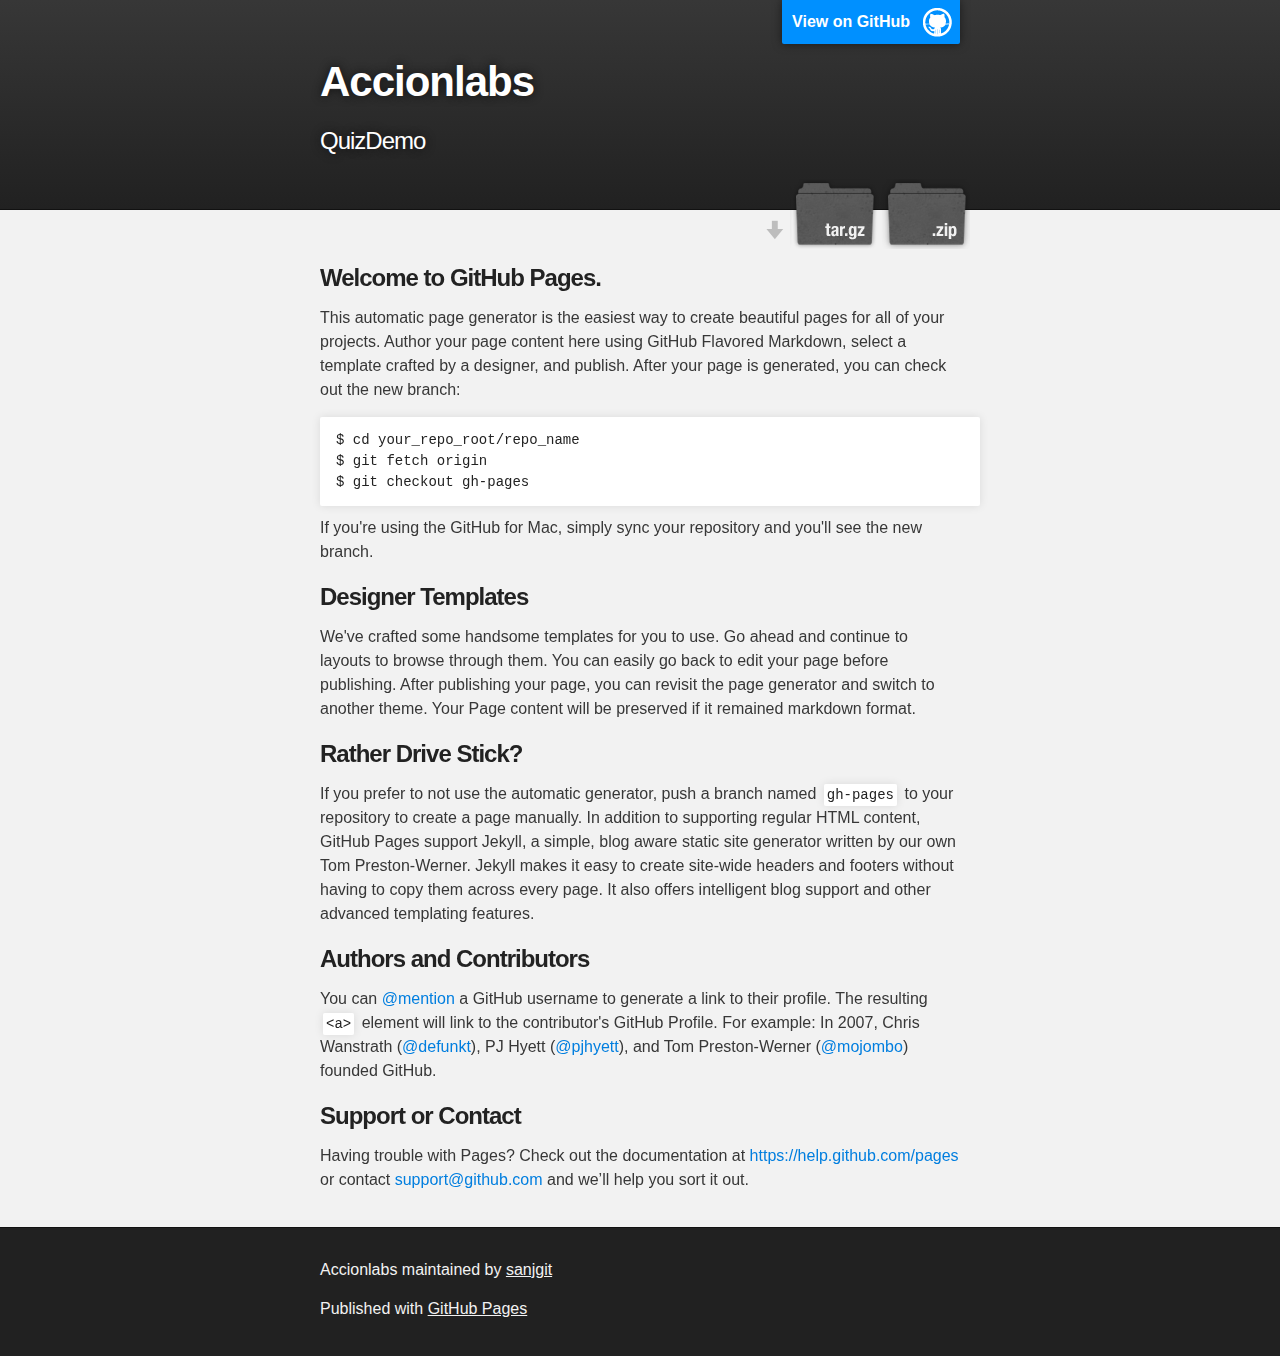
<file: index.html>
<!DOCTYPE html>
<html>

  <head>
    <meta charset='utf-8'>
    <meta http-equiv="X-UA-Compatible" content="chrome=1">
    <meta name="description" content="Accionlabs : QuizDemo">

    <link rel="stylesheet" type="text/css" media="screen" href="stylesheets/stylesheet.css">

    <title>Accionlabs</title>
  </head>

  <body>

    <!-- HEADER -->
    <div id="header_wrap" class="outer">
        <header class="inner">
          <a id="forkme_banner" href="https://github.com/sanjgit/accionLabs">View on GitHub</a>

          <h1 id="project_title">Accionlabs</h1>
          <h2 id="project_tagline">QuizDemo</h2>

            <section id="downloads">
              <a class="zip_download_link" href="https://github.com/sanjgit/accionLabs/zipball/master">Download this project as a .zip file</a>
              <a class="tar_download_link" href="https://github.com/sanjgit/accionLabs/tarball/master">Download this project as a tar.gz file</a>
            </section>
        </header>
    </div>

    <!-- MAIN CONTENT -->
    <div id="main_content_wrap" class="outer">
      <section id="main_content" class="inner">
        <h3>
<a id="welcome-to-github-pages" class="anchor" href="#welcome-to-github-pages" aria-hidden="true"><span class="octicon octicon-link"></span></a>Welcome to GitHub Pages.</h3>

<p>This automatic page generator is the easiest way to create beautiful pages for all of your projects. Author your page content here using GitHub Flavored Markdown, select a template crafted by a designer, and publish. After your page is generated, you can check out the new branch:</p>

<pre><code>$ cd your_repo_root/repo_name
$ git fetch origin
$ git checkout gh-pages
</code></pre>

<p>If you're using the GitHub for Mac, simply sync your repository and you'll see the new branch.</p>

<h3>
<a id="designer-templates" class="anchor" href="#designer-templates" aria-hidden="true"><span class="octicon octicon-link"></span></a>Designer Templates</h3>

<p>We've crafted some handsome templates for you to use. Go ahead and continue to layouts to browse through them. You can easily go back to edit your page before publishing. After publishing your page, you can revisit the page generator and switch to another theme. Your Page content will be preserved if it remained markdown format.</p>

<h3>
<a id="rather-drive-stick" class="anchor" href="#rather-drive-stick" aria-hidden="true"><span class="octicon octicon-link"></span></a>Rather Drive Stick?</h3>

<p>If you prefer to not use the automatic generator, push a branch named <code>gh-pages</code> to your repository to create a page manually. In addition to supporting regular HTML content, GitHub Pages support Jekyll, a simple, blog aware static site generator written by our own Tom Preston-Werner. Jekyll makes it easy to create site-wide headers and footers without having to copy them across every page. It also offers intelligent blog support and other advanced templating features.</p>

<h3>
<a id="authors-and-contributors" class="anchor" href="#authors-and-contributors" aria-hidden="true"><span class="octicon octicon-link"></span></a>Authors and Contributors</h3>

<p>You can <a href="https://github.com/blog/821" class="user-mention">@mention</a> a GitHub username to generate a link to their profile. The resulting <code>&lt;a&gt;</code> element will link to the contributor's GitHub Profile. For example: In 2007, Chris Wanstrath (<a href="https://github.com/defunkt" class="user-mention">@defunkt</a>), PJ Hyett (<a href="https://github.com/pjhyett" class="user-mention">@pjhyett</a>), and Tom Preston-Werner (<a href="https://github.com/mojombo" class="user-mention">@mojombo</a>) founded GitHub.</p>

<h3>
<a id="support-or-contact" class="anchor" href="#support-or-contact" aria-hidden="true"><span class="octicon octicon-link"></span></a>Support or Contact</h3>

<p>Having trouble with Pages? Check out the documentation at <a href="https://help.github.com/pages">https://help.github.com/pages</a> or contact <a href="mailto:support@github.com">support@github.com</a> and we’ll help you sort it out.</p>
      </section>
    </div>

    <!-- FOOTER  -->
    <div id="footer_wrap" class="outer">
      <footer class="inner">
        <p class="copyright">Accionlabs maintained by <a href="https://github.com/sanjgit">sanjgit</a></p>
        <p>Published with <a href="http://pages.github.com">GitHub Pages</a></p>
      </footer>
    </div>

    

  </body>
</html>
</file>
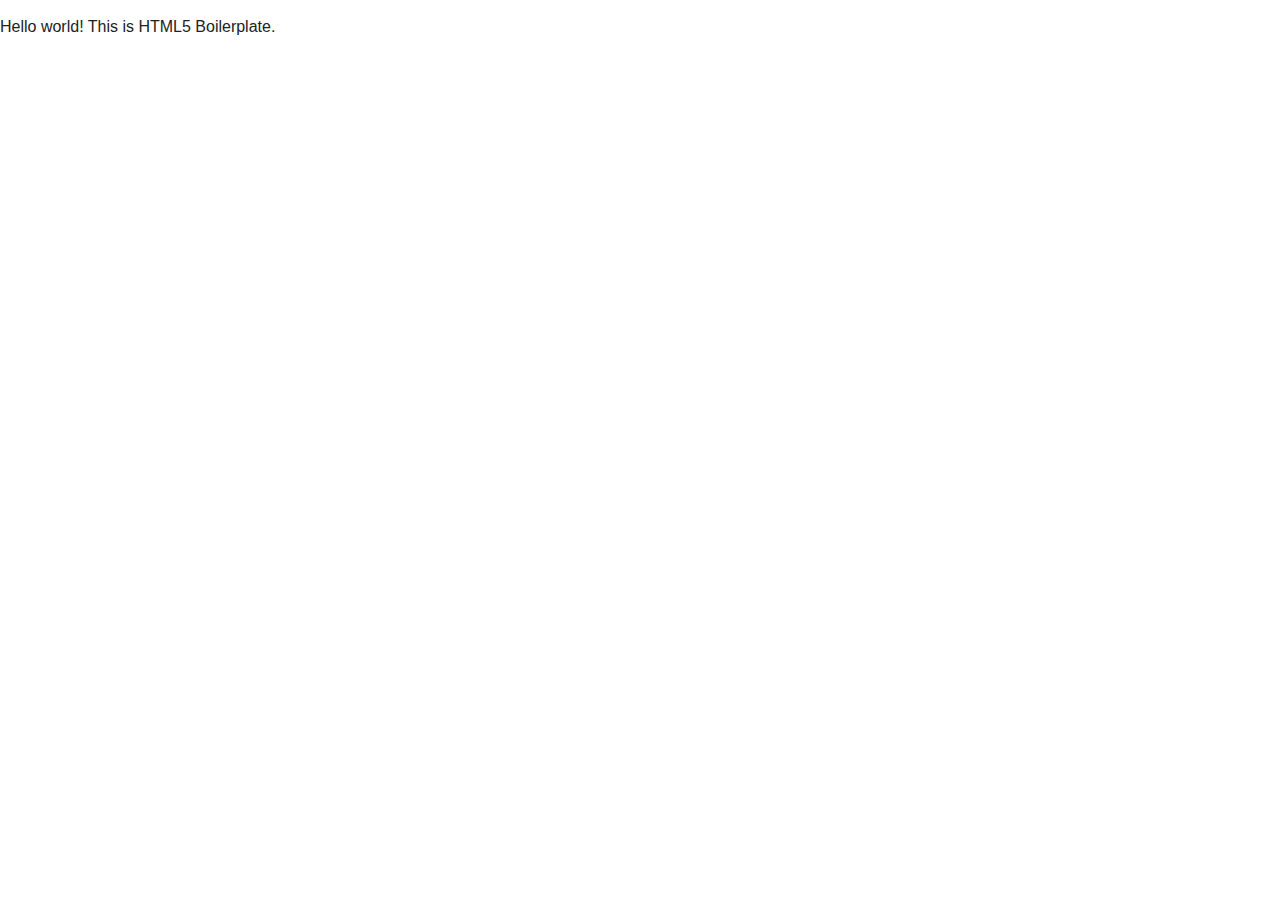
<file: lib/html5-boilerplate/index.html>
<!DOCTYPE html>
<!--[if lt IE 7]>      <html class="no-js lt-ie9 lt-ie8 lt-ie7"> <![endif]-->
<!--[if IE 7]>         <html class="no-js lt-ie9 lt-ie8"> <![endif]-->
<!--[if IE 8]>         <html class="no-js lt-ie9"> <![endif]-->
<!--[if gt IE 8]><!--> <html class="no-js"> <!--<![endif]-->
    <head>
        <meta charset="utf-8">
        <meta http-equiv="X-UA-Compatible" content="IE=edge">
        <title></title>
        <meta name="description" content="">
        <meta name="viewport" content="width=device-width, initial-scale=1">

        <!-- Place favicon.ico and apple-touch-icon.png in the root directory -->

        <link rel="stylesheet" href="css/normalize.css">
        <link rel="stylesheet" href="css/main.css">
        <script src="js/vendor/modernizr-2.6.2.min.js"></script>
    </head>
    <body>
        <!--[if lt IE 7]>
            <p class="browsehappy">You are using an <strong>outdated</strong> browser. Please <a href="http://browsehappy.com/">upgrade your browser</a> to improve your experience.</p>
        <![endif]-->

        <!-- Add your site or application content here -->
        <p>Hello world! This is HTML5 Boilerplate.</p>

        <script src="//ajax.googleapis.com/ajax/libs/jquery/1.10.2/jquery.min.js"></script>
        <script>window.jQuery || document.write('<script src="js/vendor/jquery-1.10.2.min.js"><\/script>')</script>
        <script src="js/plugins.js"></script>
        <script src="js/main.js"></script>

        <!-- Google Analytics: change UA-XXXXX-X to be your site's ID. -->
        <script>
            (function(b,o,i,l,e,r){b.GoogleAnalyticsObject=l;b[l]||(b[l]=
            function(){(b[l].q=b[l].q||[]).push(arguments)});b[l].l=+new Date;
            e=o.createElement(i);r=o.getElementsByTagName(i)[0];
            e.src='//www.google-analytics.com/analytics.js';
            r.parentNode.insertBefore(e,r)}(window,document,'script','ga'));
            ga('create','UA-XXXXX-X');ga('send','pageview');
        </script>
    </body>
</html>
</file>
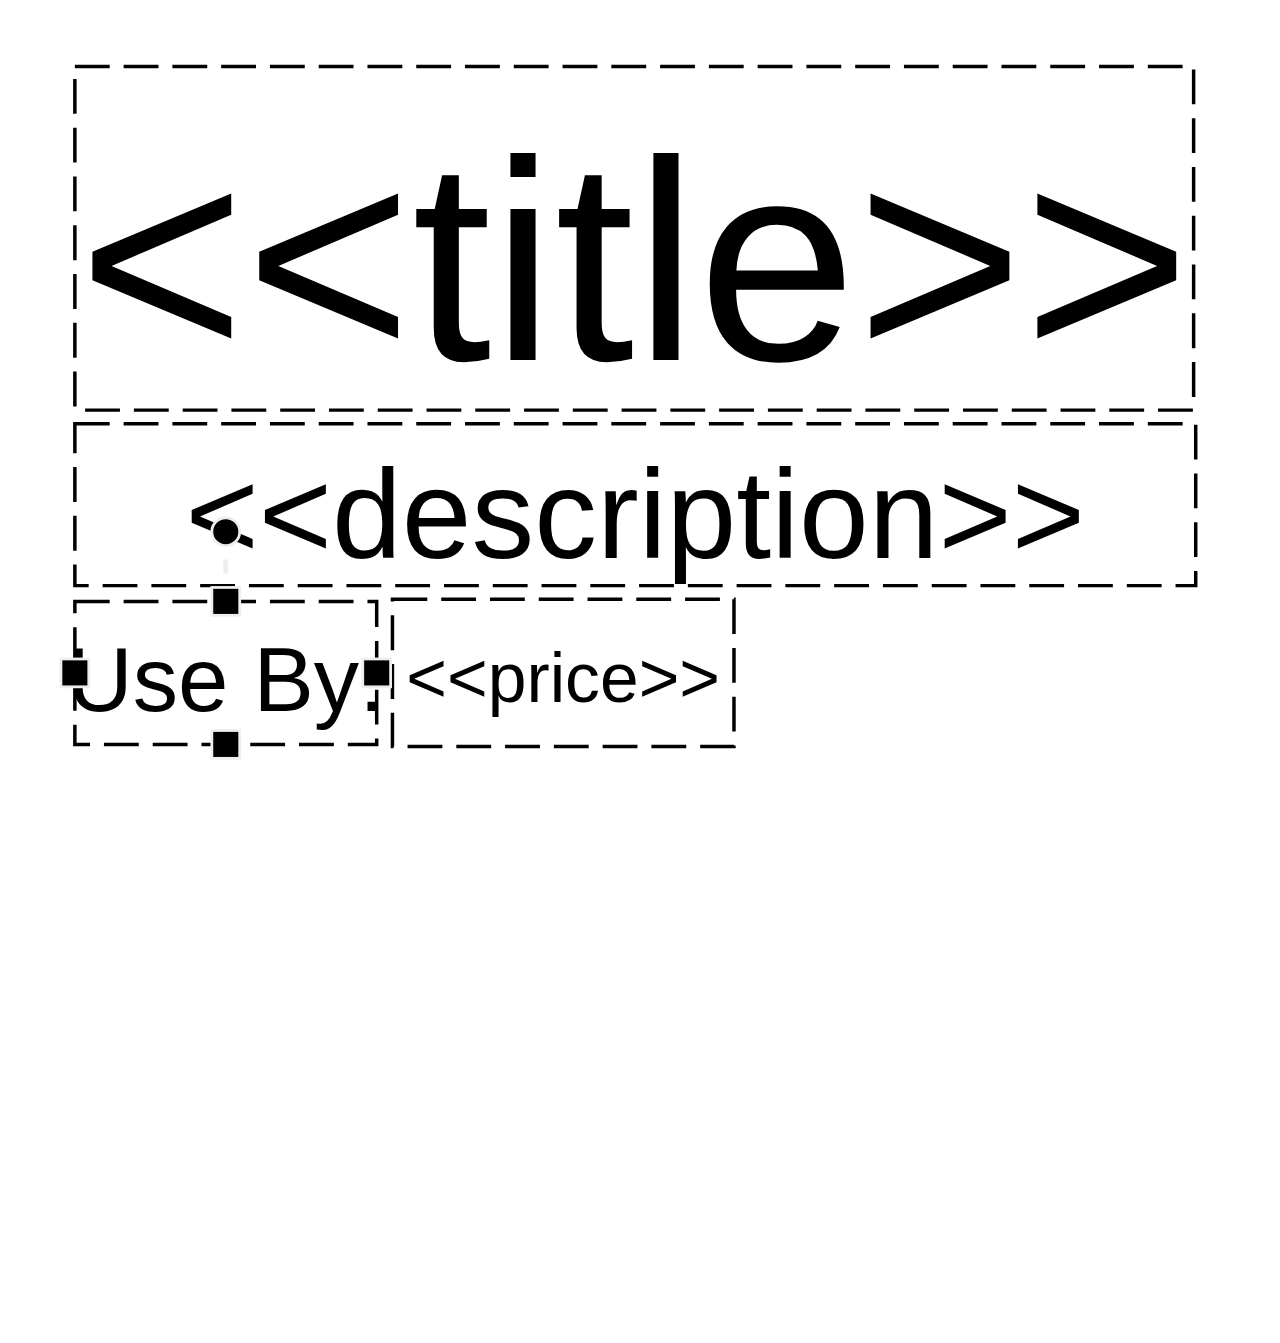
<file: lib/snap.svg/test.html>
<!DOCTYPE html>
<html lang="en">
    <head>
        <meta charset="utf-8">
        <title>Test</title>
        
    </head>
    <body>
<svg xmlns="http://www.w3.org/2000/svg" xmlns:xlink="http://www.w3.org/1999/xlink" version="1.1" viewBox="0 0 181.4199981689453 189.9199981689453">
    <desc>Created with Snap</desc>
    <defs>
        <rect width="10" height="10" class="svg---mgr"/>
    </defs>
    <g>
        <image xlink:href="http://labels.labellogiclive.com/picnic_12_p1_pic001_uk__v0.svg" preserveAspectRatio="none" x="0" y="0" width="181.42" height="189.92"/>
    </g>
    <g transform="matrix(1,0,0,1,9.5963,8.3968)">
        <g style="cursor: auto;">
            <text x="80.28845687866212" y="1.1127823638916006" style="font-family: Helvetica; font-size: 41px; font-style: normal; font-weight: normal; text-decoration: none; text-anchor: middle;">
                <tspan space="preserve" x="80.28845687866212" dy="1em">&lt;&lt;title&gt;&gt;</tspan>
            </text>
            <rect x="0" y="0" width="160.57691375732423" height="49.3193147277832" fill="#ffffff" stroke="#000000" style="fill-opacity: 0; stroke-width: 0.5px; stroke-dasharray: 5px, 2px;"/>
        </g>
        <line x1="80.28845687866212" x2="80.28845687866212" y1="0" y2="-10" fill="none" stroke="#eeeeee" style="stroke-dasharray: 2px, 2px; stroke-width: 0.7px; visibility: hidden;"/>
        <circle cx="80.28845687866212" cy="-10" r="2" fill="#000000" stroke="#eeeeee" style="stroke-width: 0.4px; visibility: hidden;"/>
        <rect x="78.28845687866212" y="-2" width="4" height="4" fill="#000000" stroke="#eeeeee" style="stroke-width: 0.4px; cursor: n-resize; visibility: hidden;"/>
        <rect x="158.57691375732423" y="22.6596573638916" width="4" height="4" fill="#000000" stroke="#eeeeee" style="stroke-width: 0.4px; cursor: e-resize; visibility: hidden;"/>
        <rect x="78.28845687866212" y="47.3193147277832" width="4" height="4" fill="#000000" stroke="#eeeeee" style="stroke-width: 0.4px; cursor: s-resize; visibility: hidden;"/>
        <rect x="-2" y="22.6596573638916" width="4" height="4" fill="#000000" stroke="#eeeeee" style="stroke-width: 0.4px; cursor: w-resize; visibility: hidden;"/>
    </g>
    <g transform="matrix(1,0,0,1,9.5963,59.6773)">
        <g style="cursor: auto;">
            <text x="80.43839973449704" y="1.263066406250001" style="font-family: Helvetica; font-size: 18px; font-style: normal; font-weight: normal; text-decoration: none; text-anchor: middle;">
                <tspan space="preserve" x="80.43839973449704" dy="1em">&lt;&lt;description&gt;&gt;</tspan>
            </text>
            <rect x="0" y="0" width="160.87679946899408" height="23.229257812500002" fill="#ffffff" stroke="#000000" style="fill-opacity: 0; stroke-width: 0.5px; stroke-dasharray: 5px, 2px;"/>
        </g>
        <line x1="80.43839973449704" x2="80.43839973449704" y1="0" y2="-10" fill="none" stroke="#eeeeee" style="stroke-dasharray: 2px, 2px; stroke-width: 0.7px; visibility: hidden;"/>
        <circle cx="80.43839973449704" cy="-10" r="2" fill="#000000" stroke="#eeeeee" style="stroke-width: 0.4px; visibility: hidden;"/>
        <rect x="78.43839973449704" y="-2" width="4" height="4" fill="#000000" stroke="#eeeeee" style="stroke-width: 0.4px; cursor: n-resize; visibility: hidden;"/>
        <rect x="158.87679946899408" y="9.614628906250001" width="4" height="4" fill="#000000" stroke="#eeeeee" style="stroke-width: 0.4px; cursor: e-resize; visibility: hidden;"/>
        <rect x="78.43839973449704" y="21.229257812500002" width="4" height="4" fill="#000000" stroke="#eeeeee" style="stroke-width: 0.4px; cursor: s-resize; visibility: hidden;"/>
        <rect x="-2" y="9.614628906250001" width="4" height="4" fill="#000000" stroke="#eeeeee" style="stroke-width: 0.4px; cursor: w-resize; visibility: hidden;"/>
    </g>
    <g transform="matrix(1,0,0,1,55.179,84.8677)">
        <g style="cursor: auto;">
            <text x="24.509714508056643" y="4.783778915405273" style="font-family: Helvetica; font-size: 10px; font-style: normal; font-weight: normal; text-decoration: none; text-anchor: middle;">
                <tspan space="preserve" x="24.509714508056643" dy="1em">&lt;&lt;price&gt;&gt;</tspan>
            </text>
            <rect x="0" y="0" width="49.019429016113286" height="21.130057830810546" fill="#ffffff" stroke="#000000" style="fill-opacity: 0; stroke-width: 0.5px; stroke-dasharray: 5px, 2px;"/>
        </g>
        <line x1="24.509714508056643" x2="24.509714508056643" y1="0" y2="-10" fill="none" stroke="#eeeeee" style="stroke-dasharray: 2px, 2px; stroke-width: 0.7px; visibility: hidden;"/>
        <circle cx="24.509714508056643" cy="-10" r="2" fill="#000000" stroke="#eeeeee" style="stroke-width: 0.4px; visibility: hidden;"/>
        <rect x="22.509714508056643" y="-2" width="4" height="4" fill="#000000" stroke="#eeeeee" style="stroke-width: 0.4px; cursor: n-resize; visibility: hidden;"/>
        <rect x="47.019429016113286" y="8.565028915405273" width="4" height="4" fill="#000000" stroke="#eeeeee" style="stroke-width: 0.4px; cursor: e-resize; visibility: hidden;"/>
        <rect x="22.509714508056643" y="19.130057830810546" width="4" height="4" fill="#000000" stroke="#eeeeee" style="stroke-width: 0.4px; cursor: s-resize; visibility: hidden;"/>
        <rect x="-2" y="8.565028915405273" width="4" height="4" fill="#000000" stroke="#eeeeee" style="stroke-width: 0.4px; cursor: w-resize; visibility: hidden;"/>
    </g>
    <g transform="matrix(1,0,0,1,9.5963,85.1675)">
        <g style="cursor: move;">
            <text x="21.660800247192384" y="2.757330703735356" style="font-family: Helvetica; font-size: 13px; font-style: normal; font-weight: normal; text-decoration: none; text-anchor: middle;">
                <tspan space="preserve" x="21.660800247192384" dy="1em">Use By:</tspan>
            </text>
            <rect x="0" y="0" width="43.32160049438477" height="20.53028640747071" fill="#ffffff" stroke="#000000" style="fill-opacity: 0; stroke-width: 0.5px; stroke-dasharray: 5px, 2px;"/>
        </g>
        <line x1="21.660800247192384" x2="21.660800247192384" y1="0" y2="-10" fill="none" stroke="#eeeeee" style="stroke-dasharray: 2px, 2px; stroke-width: 0.7px; visibility: visible;"/>
        <circle cx="21.660800247192384" cy="-10" r="2" fill="#000000" stroke="#eeeeee" style="stroke-width: 0.4px; visibility: visible;"/>
        <rect x="19.660800247192384" y="-2" width="4" height="4" fill="#000000" stroke="#eeeeee" style="stroke-width: 0.4px; cursor: n-resize; visibility: visible;"/>
        <rect x="41.32160049438477" y="8.265143203735356" width="4" height="4" fill="#000000" stroke="#eeeeee" style="stroke-width: 0.4px; cursor: e-resize; visibility: visible;"/>
        <rect x="19.660800247192384" y="18.53028640747071" width="4" height="4" fill="#000000" stroke="#eeeeee" style="stroke-width: 0.4px; cursor: s-resize; visibility: visible;"/>
        <rect x="-2" y="8.265143203735356" width="4" height="4" fill="#000000" stroke="#eeeeee" style="stroke-width: 0.4px; cursor: w-resize; visibility: visible;"/>
    </g>
</svg>
</body>
</html>
</file>
<file: stylesheets/stylesheet.css>
/*******************************************************************************
Slate Theme for GitHub Pages
by Jason Costello, @jsncostello
*******************************************************************************/

@import url(pygment_trac.css);

/*******************************************************************************
MeyerWeb Reset
*******************************************************************************/

html, body, div, span, applet, object, iframe,
h1, h2, h3, h4, h5, h6, p, blockquote, pre,
a, abbr, acronym, address, big, cite, code,
del, dfn, em, img, ins, kbd, q, s, samp,
small, strike, strong, sub, sup, tt, var,
b, u, i, center,
dl, dt, dd, ol, ul, li,
fieldset, form, label, legend,
table, caption, tbody, tfoot, thead, tr, th, td,
article, aside, canvas, details, embed,
figure, figcaption, footer, header, hgroup,
menu, nav, output, ruby, section, summary,
time, mark, audio, video {
  margin: 0;
  padding: 0;
  border: 0;
  font: inherit;
  vertical-align: baseline;
}

/* HTML5 display-role reset for older browsers */
article, aside, details, figcaption, figure,
footer, header, hgroup, menu, nav, section {
  display: block;
}

ol, ul {
  list-style: none;
}

table {
  border-collapse: collapse;
  border-spacing: 0;
}

/*******************************************************************************
Theme Styles
*******************************************************************************/

body {
  box-sizing: border-box;
  color:#373737;
  background: #212121;
  font-size: 16px;
  font-family: 'Myriad Pro', Calibri, Helvetica, Arial, sans-serif;
  line-height: 1.5;
  -webkit-font-smoothing: antialiased;
}

h1, h2, h3, h4, h5, h6 {
  margin: 10px 0;
  font-weight: 700;
  color:#222222;
  font-family: 'Lucida Grande', 'Calibri', Helvetica, Arial, sans-serif;
  letter-spacing: -1px;
}

h1 {
  font-size: 36px;
  font-weight: 700;
}

h2 {
  padding-bottom: 10px;
  font-size: 32px;
  background: url('../images/bg_hr.png') repeat-x bottom;
}

h3 {
  font-size: 24px;
}

h4 {
  font-size: 21px;
}

h5 {
  font-size: 18px;
}

h6 {
  font-size: 16px;
}

p {
  margin: 10px 0 15px 0;
}

footer p {
  color: #f2f2f2;
}

a {
  text-decoration: none;
  color: #007edf;
  text-shadow: none;

  transition: color 0.5s ease;
  transition: text-shadow 0.5s ease;
  -webkit-transition: color 0.5s ease;
  -webkit-transition: text-shadow 0.5s ease;
  -moz-transition: color 0.5s ease;
  -moz-transition: text-shadow 0.5s ease;
  -o-transition: color 0.5s ease;
  -o-transition: text-shadow 0.5s ease;
  -ms-transition: color 0.5s ease;
  -ms-transition: text-shadow 0.5s ease;
}

a:hover, a:focus {text-decoration: underline;}

footer a {
  color: #F2F2F2;
  text-decoration: underline;
}

em {
  font-style: italic;
}

strong {
  font-weight: bold;
}

img {
  position: relative;
  margin: 0 auto;
  max-width: 739px;
  padding: 5px;
  margin: 10px 0 10px 0;
  border: 1px solid #ebebeb;

  box-shadow: 0 0 5px #ebebeb;
  -webkit-box-shadow: 0 0 5px #ebebeb;
  -moz-box-shadow: 0 0 5px #ebebeb;
  -o-box-shadow: 0 0 5px #ebebeb;
  -ms-box-shadow: 0 0 5px #ebebeb;
}

p img {
  display: inline;
  margin: 0;
  padding: 0;
  vertical-align: middle;
  text-align: center;
  border: none;
}

pre, code {
  width: 100%;
  color: #222;
  background-color: #fff;

  font-family: Monaco, "Bitstream Vera Sans Mono", "Lucida Console", Terminal, monospace;
  font-size: 14px;

  border-radius: 2px;
  -moz-border-radius: 2px;
  -webkit-border-radius: 2px;
}

pre {
  width: 100%;
  padding: 10px;
  box-shadow: 0 0 10px rgba(0,0,0,.1);
  overflow: auto;
}

code {
  padding: 3px;
  margin: 0 3px;
  box-shadow: 0 0 10px rgba(0,0,0,.1);
}

pre code {
  display: block;
  box-shadow: none;
}

blockquote {
  color: #666;
  margin-bottom: 20px;
  padding: 0 0 0 20px;
  border-left: 3px solid #bbb;
}


ul, ol, dl {
  margin-bottom: 15px
}

ul {
  list-style-position: inside;
  list-style: disc;
  padding-left: 20px;
}

ol {
  list-style-position: inside;
  list-style: decimal;
  padding-left: 20px;
}

dl dt {
  font-weight: bold;
}

dl dd {
  padding-left: 20px;
  font-style: italic;
}

dl p {
  padding-left: 20px;
  font-style: italic;
}

hr {
  height: 1px;
  margin-bottom: 5px;
  border: none;
  background: url('../images/bg_hr.png') repeat-x center;
}

table {
  border: 1px solid #373737;
  margin-bottom: 20px;
  text-align: left;
 }

th {
  font-family: 'Lucida Grande', 'Helvetica Neue', Helvetica, Arial, sans-serif;
  padding: 10px;
  background: #373737;
  color: #fff;
 }

td {
  padding: 10px;
  border: 1px solid #373737;
 }

form {
  background: #f2f2f2;
  padding: 20px;
}

/*******************************************************************************
Full-Width Styles
*******************************************************************************/

.outer {
  width: 100%;
}

.inner {
  position: relative;
  max-width: 640px;
  padding: 20px 10px;
  margin: 0 auto;
}

#forkme_banner {
  display: block;
  position: absolute;
  top:0;
  right: 10px;
  z-index: 10;
  padding: 10px 50px 10px 10px;
  color: #fff;
  background: url('../images/blacktocat.png') #0090ff no-repeat 95% 50%;
  font-weight: 700;
  box-shadow: 0 0 10px rgba(0,0,0,.5);
  border-bottom-left-radius: 2px;
  border-bottom-right-radius: 2px;
}

#header_wrap {
  background: #212121;
  background: -moz-linear-gradient(top, #373737, #212121);
  background: -webkit-linear-gradient(top, #373737, #212121);
  background: -ms-linear-gradient(top, #373737, #212121);
  background: -o-linear-gradient(top, #373737, #212121);
  background: linear-gradient(top, #373737, #212121);
}

#header_wrap .inner {
  padding: 50px 10px 30px 10px;
}

#project_title {
  margin: 0;
  color: #fff;
  font-size: 42px;
  font-weight: 700;
  text-shadow: #111 0px 0px 10px;
}

#project_tagline {
  color: #fff;
  font-size: 24px;
  font-weight: 300;
  background: none;
  text-shadow: #111 0px 0px 10px;
}

#downloads {
  position: absolute;
  width: 210px;
  z-index: 10;
  bottom: -40px;
  right: 0;
  height: 70px;
  background: url('../images/icon_download.png') no-repeat 0% 90%;
}

.zip_download_link {
  display: block;
  float: right;
  width: 90px;
  height:70px;
  text-indent: -5000px;
  overflow: hidden;
  background: url(../images/sprite_download.png) no-repeat bottom left;
}

.tar_download_link {
  display: block;
  float: right;
  width: 90px;
  height:70px;
  text-indent: -5000px;
  overflow: hidden;
  background: url(../images/sprite_download.png) no-repeat bottom right;
  margin-left: 10px;
}

.zip_download_link:hover {
  background: url(../images/sprite_download.png) no-repeat top left;
}

.tar_download_link:hover {
  background: url(../images/sprite_download.png) no-repeat top right;
}

#main_content_wrap {
  background: #f2f2f2;
  border-top: 1px solid #111;
  border-bottom: 1px solid #111;
}

#main_content {
  padding-top: 40px;
}

#footer_wrap {
  background: #212121;
}



/*******************************************************************************
Small Device Styles
*******************************************************************************/

@media screen and (max-width: 480px) {
  body {
    font-size:14px;
  }

  #downloads {
    display: none;
  }

  .inner {
    min-width: 320px;
    max-width: 480px;
  }

  #project_title {
  font-size: 32px;
  }

  h1 {
    font-size: 28px;
  }

  h2 {
    font-size: 24px;
  }

  h3 {
    font-size: 21px;
  }

  h4 {
    font-size: 18px;
  }

  h5 {
    font-size: 14px;
  }

  h6 {
    font-size: 12px;
  }

  code, pre {
    min-width: 320px;
    max-width: 480px;
    font-size: 11px;
  }

}
</file>
<file: lib/html5-boilerplate/css/main.css>
/*! HTML5 Boilerplate v4.3.0 | MIT License | http://h5bp.com/ */

/*
 * What follows is the result of much research on cross-browser styling.
 * Credit left inline and big thanks to Nicolas Gallagher, Jonathan Neal,
 * Kroc Camen, and the H5BP dev community and team.
 */

/* ==========================================================================
   Base styles: opinionated defaults
   ========================================================================== */

html,
button,
input,
select,
textarea {
    color: #222;
}

html {
    font-size: 1em;
    line-height: 1.4;
}

/*
 * Remove text-shadow in selection highlight: h5bp.com/i
 * These selection rule sets have to be separate.
 * Customize the background color to match your design.
 */

::-moz-selection {
    background: #b3d4fc;
    text-shadow: none;
}

::selection {
    background: #b3d4fc;
    text-shadow: none;
}

/*
 * A better looking default horizontal rule
 */

hr {
    display: block;
    height: 1px;
    border: 0;
    border-top: 1px solid #ccc;
    margin: 1em 0;
    padding: 0;
}

/*
 * Remove the gap between images, videos, audio and canvas and the bottom of
 * their containers: h5bp.com/i/440
 */

audio,
canvas,
img,
video {
    vertical-align: middle;
}

/*
 * Remove default fieldset styles.
 */

fieldset {
    border: 0;
    margin: 0;
    padding: 0;
}

/*
 * Allow only vertical resizing of textareas.
 */

textarea {
    resize: vertical;
}

/* ==========================================================================
   Browse Happy prompt
   ========================================================================== */

.browsehappy {
    margin: 0.2em 0;
    background: #ccc;
    color: #000;
    padding: 0.2em 0;
}

/* ==========================================================================
   Author's custom styles
   ========================================================================== */

















/* ==========================================================================
   Helper classes
   ========================================================================== */

/*
 * Image replacement
 */

.ir {
    background-color: transparent;
    border: 0;
    overflow: hidden;
    /* IE 6/7 fallback */
    *text-indent: -9999px;
}

.ir:before {
    content: "";
    display: block;
    width: 0;
    height: 150%;
}

/*
 * Hide from both screenreaders and browsers: h5bp.com/u
 */

.hidden {
    display: none !important;
    visibility: hidden;
}

/*
 * Hide only visually, but have it available for screenreaders: h5bp.com/v
 */

.visuallyhidden {
    border: 0;
    clip: rect(0 0 0 0);
    height: 1px;
    margin: -1px;
    overflow: hidden;
    padding: 0;
    position: absolute;
    width: 1px;
}

/*
 * Extends the .visuallyhidden class to allow the element to be focusable
 * when navigated to via the keyboard: h5bp.com/p
 */

.visuallyhidden.focusable:active,
.visuallyhidden.focusable:focus {
    clip: auto;
    height: auto;
    margin: 0;
    overflow: visible;
    position: static;
    width: auto;
}

/*
 * Hide visually and from screenreaders, but maintain layout
 */

.invisible {
    visibility: hidden;
}

/*
 * Clearfix: contain floats
 *
 * For modern browsers
 * 1. The space content is one way to avoid an Opera bug when the
 *    `contenteditable` attribute is included anywhere else in the document.
 *    Otherwise it causes space to appear at the top and bottom of elements
 *    that receive the `clearfix` class.
 * 2. The use of `table` rather than `block` is only necessary if using
 *    `:before` to contain the top-margins of child elements.
 */

.clearfix:before,
.clearfix:after {
    content: " "; /* 1 */
    display: table; /* 2 */
}

.clearfix:after {
    clear: both;
}

/*
 * For IE 6/7 only
 * Include this rule to trigger hasLayout and contain floats.
 */

.clearfix {
    *zoom: 1;
}

/* ==========================================================================
   EXAMPLE Media Queries for Responsive Design.
   These examples override the primary ('mobile first') styles.
   Modify as content requires.
   ========================================================================== */

@media only screen and (min-width: 35em) {
    /* Style adjustments for viewports that meet the condition */
}

@media print,
       (-o-min-device-pixel-ratio: 5/4),
       (-webkit-min-device-pixel-ratio: 1.25),
       (min-resolution: 120dpi) {
    /* Style adjustments for high resolution devices */
}

/* ==========================================================================
   Print styles.
   Inlined to avoid required HTTP connection: h5bp.com/r
   ========================================================================== */

@media print {
    * {
        background: transparent !important;
        color: #000 !important; /* Black prints faster: h5bp.com/s */
        box-shadow: none !important;
        text-shadow: none !important;
    }

    a,
    a:visited {
        text-decoration: underline;
    }

    a[href]:after {
        content: " (" attr(href) ")";
    }

    abbr[title]:after {
        content: " (" attr(title) ")";
    }

    /*
     * Don't show links for images, or javascript/internal links
     */

    .ir a:after,
    a[href^="javascript:"]:after,
    a[href^="#"]:after {
        content: "";
    }

    pre,
    blockquote {
        border: 1px solid #999;
        page-break-inside: avoid;
    }

    thead {
        display: table-header-group; /* h5bp.com/t */
    }

    tr,
    img {
        page-break-inside: avoid;
    }

    img {
        max-width: 100% !important;
    }

    @page {
        margin: 0.5cm;
    }

    p,
    h2,
    h3 {
        orphans: 3;
        widows: 3;
    }

    h2,
    h3 {
        page-break-after: avoid;
    }
}
</file>
